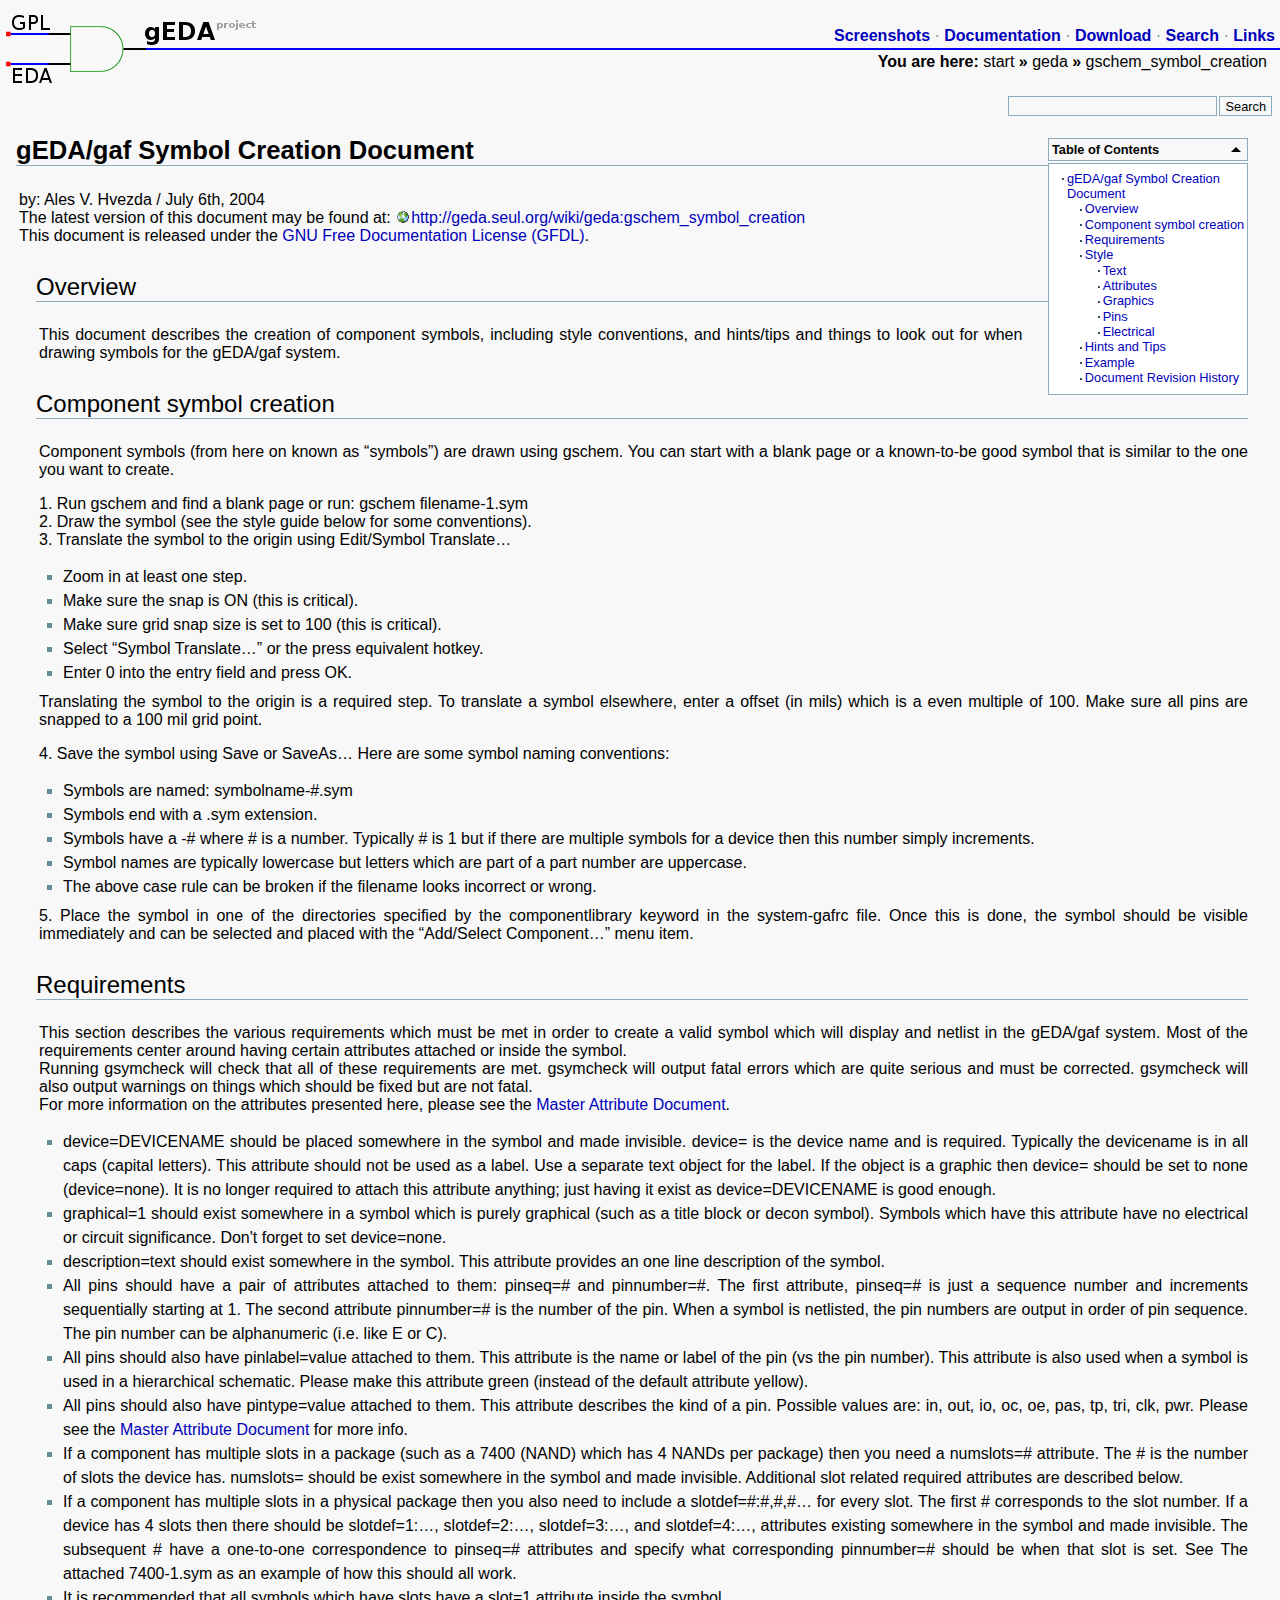
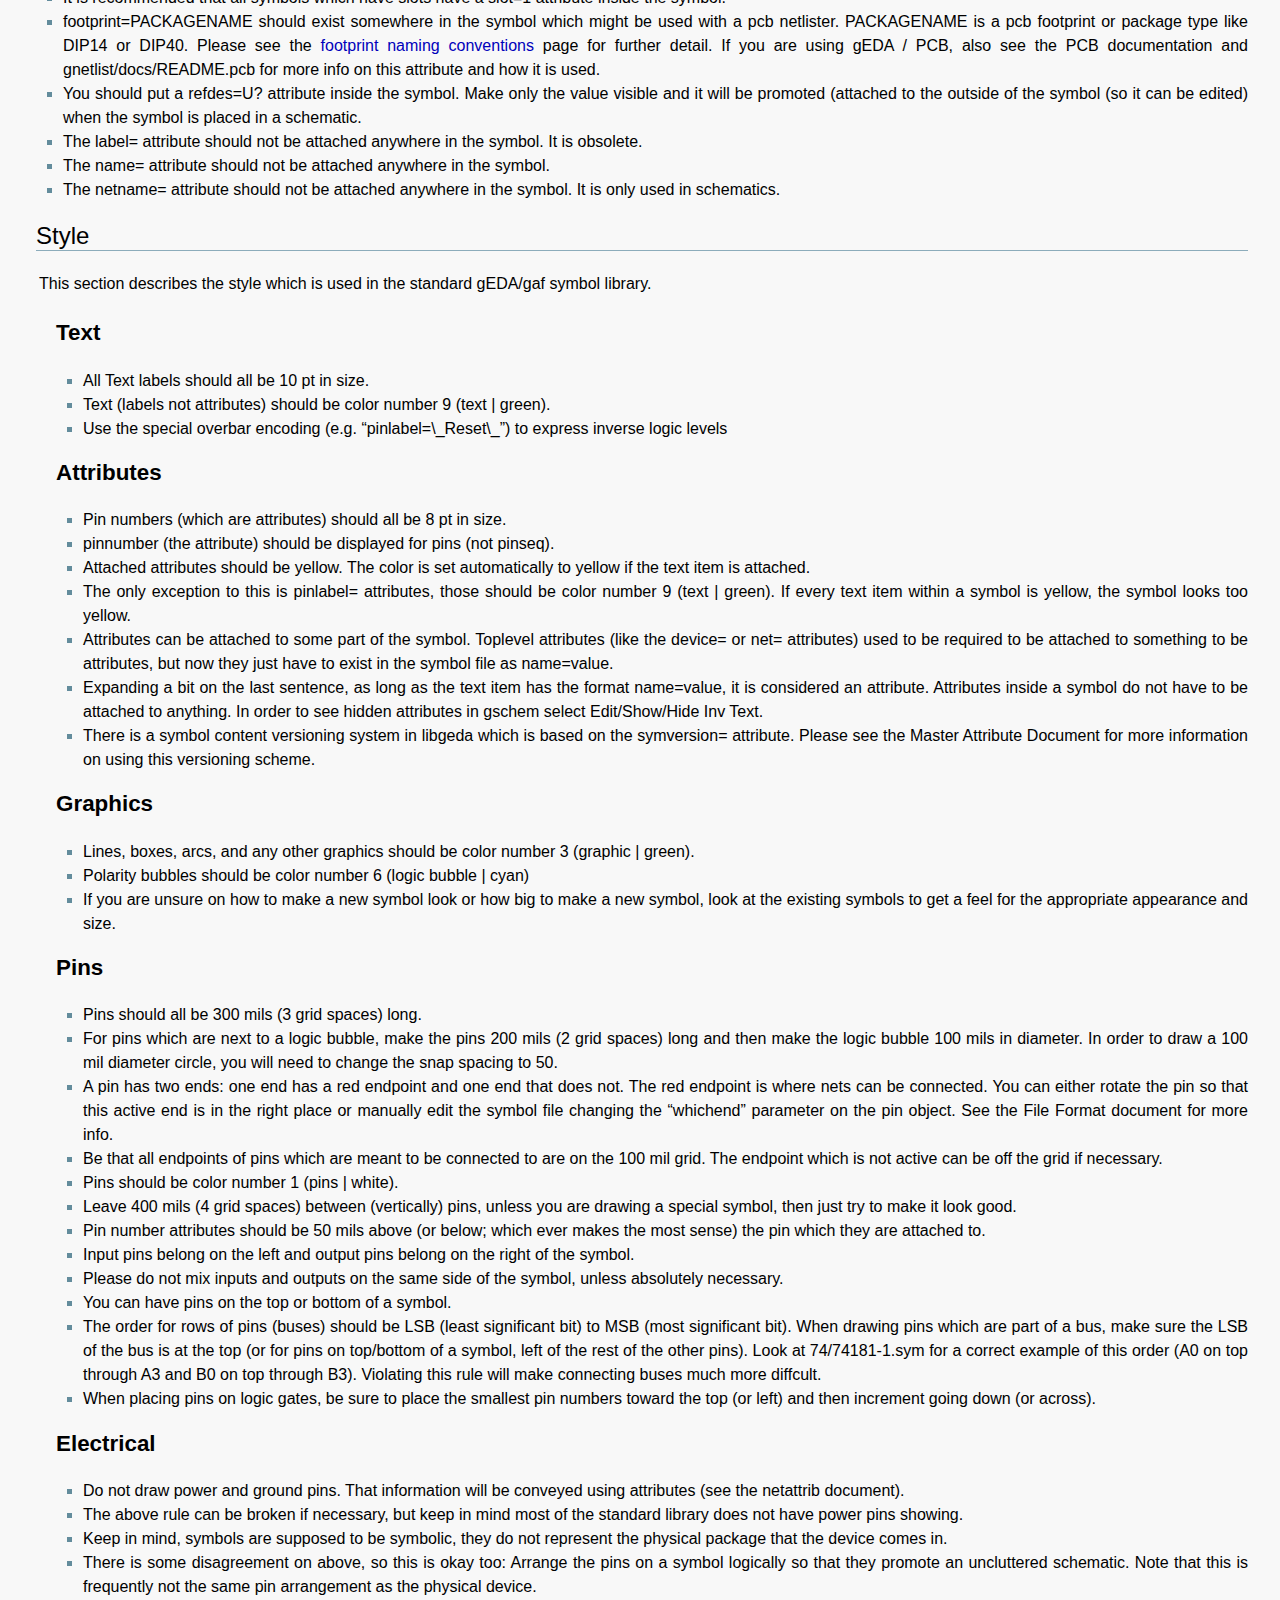
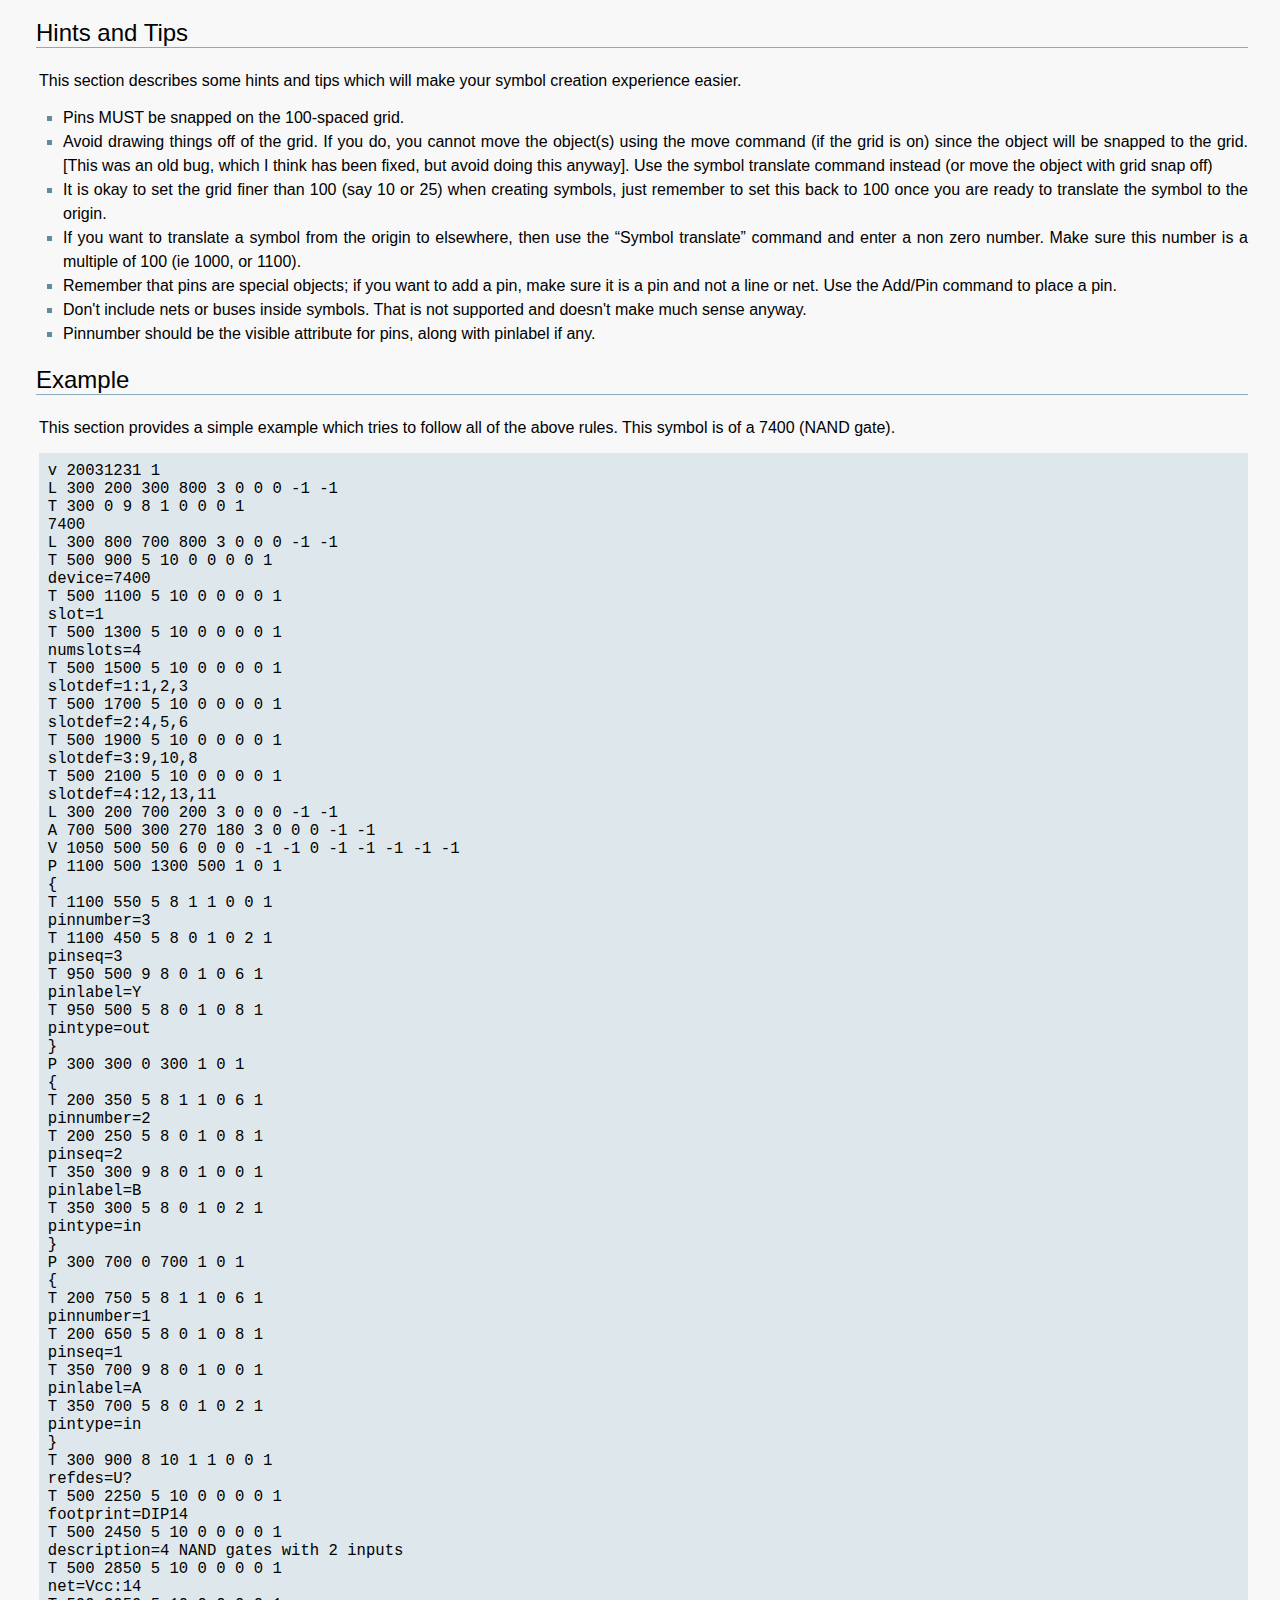
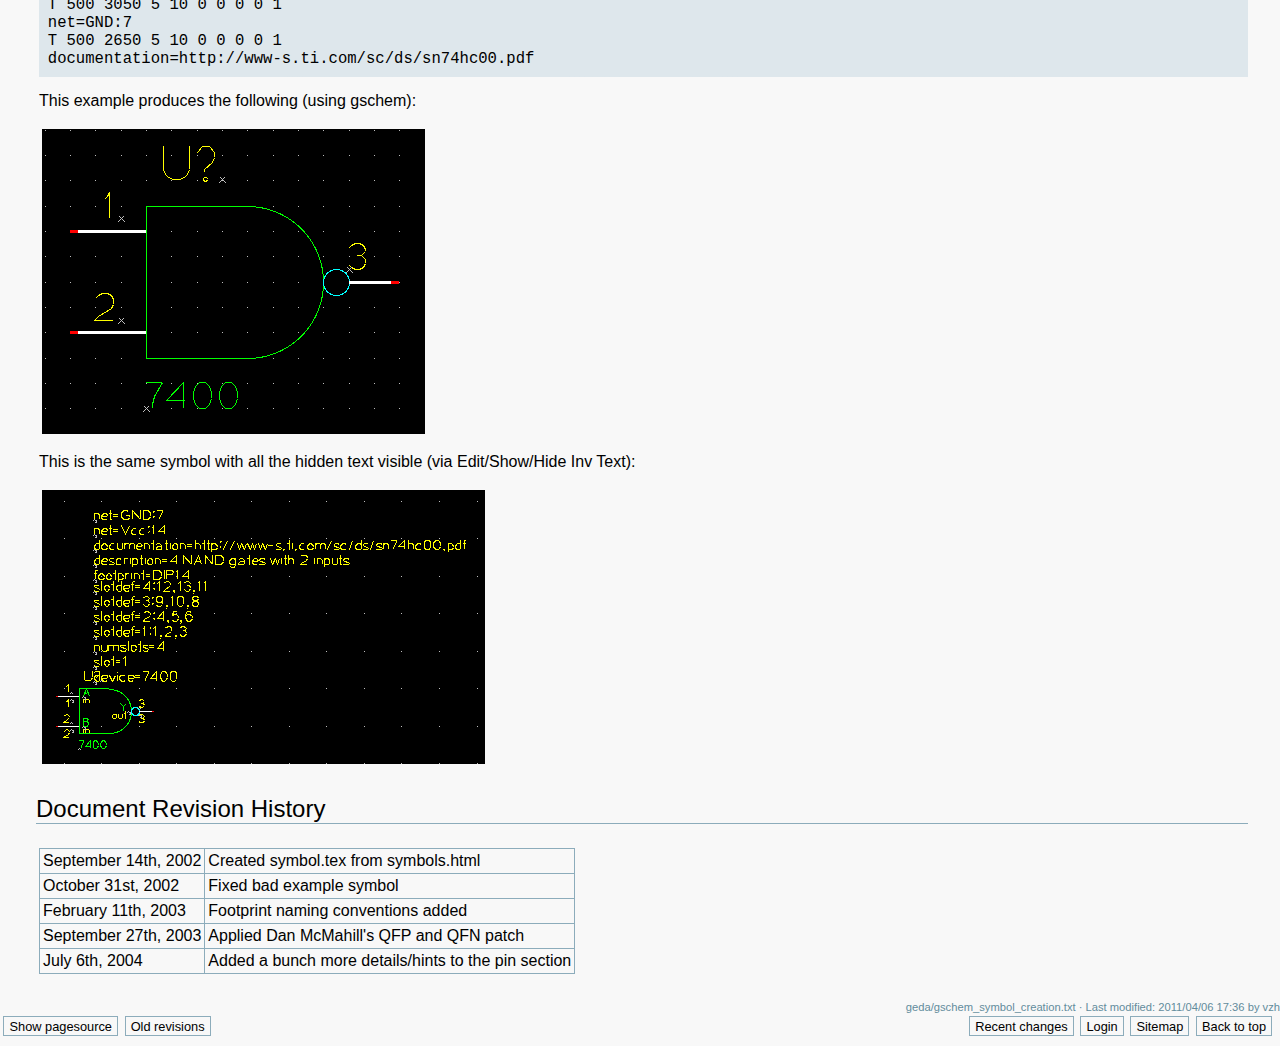
<file: scrapbook/data/20110518152915/index.html>
<!DOCTYPE HTML PUBLIC "-//W3C//DTD XHTML 1.0 Transitional//EN" "http://www.w3.org/TR/xhtml1/DTD/xhtml1-transitional.dtd">
<html lang="en" xmlns="http://www.w3.org/1999/xhtml" xml:lang="en" dir="ltr">
<head>
<meta http-equiv="Content-Type" content="text/html; charset=UTF-8">



  
  <title>
    geda:gschem_symbol_creation    [geda Wiki]
  </title>

  <meta name="generator" content="DokuWiki">
<meta name="robots" content="index,follow">
<meta name="date" content="2011-04-06T17:36:46-0400">
<meta name="keywords" content="geda,gschem_symbol_creation">
<link rel="search" type="application/opensearchdescription+xml" href="http://geda.seul.org/wiki/lib/exe/opensearch.php" title="geda Wiki">
<link rel="start" href="http://geda.seul.org/wiki/">
<link rel="contents" href="http://geda.seul.org/wiki/geda:gschem_symbol_creation?do=index" title="Sitemap">
<link rel="alternate" type="application/rss+xml" title="Recent Changes" href="http://geda.seul.org/wiki/feed.php">
<link rel="alternate" type="application/rss+xml" title="Current Namespace" href="http://geda.seul.org/wiki/feed.php?mode=list&amp;ns=geda">
<link rel="alternate" type="text/html" title="Plain HTML" href="http://geda.seul.org/wiki/_export/xhtml/geda:gschem_symbol_creation">
<link rel="alternate" type="text/plain" title="Wiki Markup" href="http://geda.seul.org/wiki/_export/raw/geda:gschem_symbol_creation">
<link rel="canonical" href="http://geda.seul.org/wiki/geda:gschem_symbol_creation">






  <link rel="shortcut icon" href="favicon.ico">

  
<link rel="stylesheet" type="text/css" href="index.css" media="all">
</head>
<body>
<div class="dokuwiki">
  
  <div class="stylehead">

    <div class="header">

<div class="nav">
<div class="navavoid"></div>

<ul>
<br>
<a href="http://geda.seul.org/wiki/geda:screenshots"><b>Screenshots</b></a> ·
<a href="http://geda.seul.org/wiki"><b>Documentation</b></a> ·
<a href="http://geda.seul.org/wiki/geda:download"><b>Download</b></a> ·
<a href="http://www.gpleda.org/search.html"><b>Search</b></a> ·
<a href="http://geda.seul.org/wiki/geda:links"><b>Links</b></a>
</ul>

<div class="navundertext">
<div class="navlogo">

<a href="http://www.gpleda.org/index.html">
<img src="navlogo.png" alt="gEDA logo" height="73" width="266">
</a>

</div>

<div class="navrule"></div>
<h3>
        <div class="breadcrumbs">
      <span class="bchead">You are here: </span><a href="http://geda.seul.org/wiki/start" title="start">start</a> » <a href="http://geda.seul.org/wiki/geda:start" title="geda:start">geda</a> » <a href="http://geda.seul.org/wiki/geda:gschem_symbol_creation" title="geda:gschem_symbol_creation">gschem_symbol_creation</a> 
    </div>
    </h3>
</div>

</div>

      <div class="clearer"></div>
    </div>

    

    <div class="bar" id="bar__right">



      <div class="bar-right" id="bar__topright">
        <form action="http://geda.seul.org/wiki/" accept-charset="utf-8" class="search" id="dw__search" method="get"><div class="no"><input name="do" value="search" type="hidden"><input value="" id="qsearch__in" accesskey="f" name="id" class="edit" title="[F]" type="text"><input value="Search" class="button" title="Search" type="submit"><div id="qsearch__out" class="ajax_qsearch JSpopup"></div></div></form>&nbsp;
      </div>

      <div class="bar-right" id="bar__topright">
      </div>

      <div class="clearer"></div>

    </div>

  </div>
  
  
  <div class="page">
    <!-- wikipage start -->
    <!-- TOC START -->
<div class="toc">
<div style="cursor: pointer;" class="tocheader toctoggle" id="toc__header"><span class="toc_close" style="cursor: pointer;" id="toc__toggle"><span>−</span></span>Table of Contents</div>
<div id="toc__inside">

<ul class="toc">
<li class="level1"><div class="li"><span class="li"><a href="#geda_gaf_symbol_creation_document" class="toc">gEDA/gaf Symbol Creation Document</a></span></div>
<ul class="toc">
<li class="level2"><div class="li"><span class="li"><a href="#overview" class="toc">Overview</a></span></div></li>
<li class="level2"><div class="li"><span class="li"><a href="#component_symbol_creation" class="toc">Component symbol creation</a></span></div></li>
<li class="level2"><div class="li"><span class="li"><a href="#requirements" class="toc">Requirements</a></span></div></li>
<li class="level2"><div class="li"><span class="li"><a href="#style" class="toc">Style</a></span></div>
<ul class="toc">
<li class="level3"><div class="li"><span class="li"><a href="#text" class="toc">Text</a></span></div></li>
<li class="level3"><div class="li"><span class="li"><a href="#attributes" class="toc">Attributes</a></span></div></li>
<li class="level3"><div class="li"><span class="li"><a href="#graphics" class="toc">Graphics</a></span></div></li>
<li class="level3"><div class="li"><span class="li"><a href="#pins" class="toc">Pins</a></span></div></li>
<li class="level3"><div class="li"><span class="li"><a href="#electrical" class="toc">Electrical</a></span></div></li>
</ul>
</li>
<li class="level2"><div class="li"><span class="li"><a href="#hints_and_tips" class="toc">Hints and Tips</a></span></div></li>
<li class="level2"><div class="li"><span class="li"><a href="#example" class="toc">Example</a></span></div></li>
<li class="level2"><div class="li"><span class="li"><a href="#document_revision_history" class="toc">Document Revision History</a></span></div></li></ul>
</li></ul>
</div>
</div>
<!-- TOC END -->

<h1 class="sectionedit1"><a name="geda_gaf_symbol_creation_document" id="geda_gaf_symbol_creation_document">gEDA/gaf Symbol Creation Document</a></h1>
<div class="level1">

<p>
by: Ales V. Hvezda / July 6th, 2004<br>

The latest version of this document may be found at: <a href="http://geda.seul.org/wiki/geda:gschem_symbol_creation" class="urlextern" title="http://geda.seul.org/wiki/geda:gschem_symbol_creation" rel="nofollow">http://geda.seul.org/wiki/geda:gschem_symbol_creation</a><br>

This document is released under the <a href="http://geda.seul.org/wiki/geda:gfdl" class="wikilink1" title="geda:gfdl">GNU Free Documentation License (GFDL)</a>.<br>

</p>

</div>

<h2 class="sectionedit2"><a name="overview" id="overview">Overview</a></h2>
<div class="level2">

<p>
This document describes the creation of component symbols, including style conventions, and hints/tips and things to look out for when drawing symbols for the gEDA/gaf system.
</p>

</div>

<h2 class="sectionedit3"><a name="component_symbol_creation" id="component_symbol_creation">Component symbol creation</a></h2>
<div class="level2">

<p>
Component symbols (from here on known as “symbols”) are drawn using gschem.  You can start with a blank page or a known-to-be good symbol that is similar to the one you want to create.
</p>

<p>
1. Run gschem and find a blank page or run: gschem filename-1.sym<br>

2. Draw the symbol (see the style guide below for some conventions).<br>

3. Translate the symbol to the origin using Edit/Symbol Translate…<br>

</p>
<ul>
<li class="level1"><div class="li"> Zoom in at least one step.</div>
</li>
<li class="level1"><div class="li"> Make sure the snap is ON (this is critical).</div>
</li>
<li class="level1"><div class="li"> Make sure grid snap size is set to 100 (this is critical).</div>
</li>
<li class="level1"><div class="li"> Select “Symbol Translate…” or the press equivalent hotkey.</div>
</li>
<li class="level1"><div class="li"> Enter 0 into the entry field and press OK.<br>
</div>
</li>
</ul>

<p>
Translating the symbol to the origin is a required step. To translate a symbol elsewhere, enter a offset (in mils) which is a even multiple of 100. Make sure all pins are snapped to a 100 mil grid point.
</p>

<p>
4. Save the symbol using Save or SaveAs… Here are some symbol naming
conventions:<br>

</p>
<ul>
<li class="level1"><div class="li"> Symbols are named: symbolname-#.sym</div>
</li>
<li class="level1"><div class="li"> Symbols end with a .sym extension.</div>
</li>
<li class="level1"><div class="li"> Symbols have a -# where # is a number. Typically # is 1 but if there are multiple symbols for a device then this number simply increments.</div>
</li>
<li class="level1"><div class="li"> Symbol names are typically lowercase but letters which are part of a part number are uppercase.</div>
</li>
<li class="level1"><div class="li"> The above case rule can be broken if the filename looks incorrect or wrong.</div>
</li>
</ul>

<p>

5. Place the symbol in one of the directories specified by the componentlibrary keyword in the system-gafrc file. Once this is done, the symbol should be visible immediately and can be selected and placed with the “Add/Select Component…” menu item.
</p>

</div>

<h2 class="sectionedit4"><a name="requirements" id="requirements">Requirements</a></h2>
<div class="level2">

<p>
This section describes the various requirements which must be met in order to
create a valid symbol which will display and netlist in the gEDA/gaf system.
Most of the requirements center around having certain attributes attached or
inside the symbol.<br>

Running gsymcheck will check that all of these requirements are met. gsymcheck
will output fatal errors which are quite serious and must be corrected. gsymcheck
will also output warnings on things which should be fixed but are not fatal.<br>

For more information on the attributes presented here, please see the <a href="http://geda.seul.org/wiki/geda:master_attributes_list" class="wikilink1" title="geda:master_attributes_list">Master
Attribute Document</a>.
</p>
<ul>
<li class="level1"><div class="li"> device=DEVICENAME should be placed somewhere in the symbol and made invisible. device= is the device name and is required. Typically the devicename is in all caps (capital letters). This attribute should not be used as a label. Use a separate text object for the label. If the object is a graphic then device= should be set to none (device=none). It is no longer required to attach this attribute anything; just having it exist as device=DEVICENAME is good enough.</div>
</li>
<li class="level1"><div class="li"> graphical=1 should exist somewhere in a symbol which is purely graphical (such as a title block or decon symbol). Symbols which have this attribute have no electrical or circuit significance. Don't forget to set device=none.</div>
</li>
<li class="level1"><div class="li"> description=text should exist somewhere in the symbol. This attribute provides an one line description of the symbol.</div>
</li>
<li class="level1"><div class="li"> All pins should have a pair of attributes attached to them: pinseq=# and pinnumber=#. The first attribute, pinseq=# is just a sequence number and increments sequentially starting at 1. The second attribute pinnumber=# is the number of the pin. When a symbol is netlisted, the pin numbers are output in order of pin sequence. The pin number can be alphanumeric (i.e. like E or C).</div>
</li>
<li class="level1"><div class="li"> All pins should also have pinlabel=value attached to them. This attribute is the name or label of the pin (vs the pin number). This attribute is also used when a symbol is used in a hierarchical schematic. Please make this attribute green (instead of the default attribute yellow).</div>
</li>
<li class="level1"><div class="li"> All pins should also have pintype=value attached to them. This attribute describes the kind of a pin. Possible values are: in, out, io, oc, oe, pas, tp, tri, clk, pwr. Please see the <a href="http://geda.seul.org/wiki/geda:master_attributes_list" class="wikilink1" title="geda:master_attributes_list">Master Attribute Document</a> for more info.</div>
</li>
<li class="level1"><div class="li"> If a component has multiple slots in a package (such as a 7400 (NAND) which has 4 NANDs per package) then you need a numslots=# attribute. The # is the number of slots the device has. numslots= should be exist somewhere in the symbol and made invisible. Additional slot related required attributes are described below.</div>
</li>
<li class="level1"><div class="li"> If a component has multiple slots in a physical package then you also need to include a slotdef=#:#,#,#… for every slot. The first # corresponds to the slot number. If a device has 4 slots then there should be slotdef=1:…, slotdef=2:…, slotdef=3:…, and slotdef=4:…, attributes existing somewhere in the symbol and made invisible. The subsequent # have a one-to-one correspondence to pinseq=# attributes and specify what corresponding pinnumber=# should be when that slot is set. See The attached 7400-1.sym as an example of how this should all work.</div>
</li>
<li class="level1"><div class="li"> It is recommended that all symbols which have slots have a slot=1 attribute inside the symbol.</div>
</li>
<li class="level1"><div class="li"> footprint=PACKAGENAME should exist somewhere in the symbol which might be used with a pcb netlister. PACKAGENAME is a pcb footprint or package type like DIP14 or DIP40. Please see the <a href="http://geda.seul.org/wiki/geda:pcb_footprint_naming_conventions" class="wikilink1" title="geda:pcb_footprint_naming_conventions"> footprint naming conventions</a> page for further detail. If you are using gEDA / PCB, also see the PCB documentation and gnetlist/docs/README.pcb for more info on this attribute and how it is used.</div>
</li>
<li class="level1"><div class="li"> You should put a refdes=U? attribute inside the symbol. Make only the value visible and it will be promoted (attached to the outside of the symbol (so it can be edited) when the symbol is placed in a schematic.</div>
</li>
<li class="level1"><div class="li"> The label= attribute should not be attached anywhere in the symbol. It is obsolete.</div>
</li>
<li class="level1"><div class="li"> The name= attribute should not be attached anywhere in the symbol.</div>
</li>
<li class="level1"><div class="li"> The netname= attribute should not be attached anywhere in the symbol. It is only used in schematics.</div>
</li>
</ul>

</div>

<h2 class="sectionedit5"><a name="style" id="style">Style</a></h2>
<div class="level2">

<p>
This section describes the style which is used in the standard gEDA/gaf symbol library.
</p>

</div>

<h3 class="sectionedit6"><a name="text" id="text">Text</a></h3>
<div class="level3">
<ul>
<li class="level1"><div class="li"> All Text labels should all be 10 pt in size.</div>
</li>
<li class="level1"><div class="li"> Text (labels not attributes) should be color number 9 (text | green).</div>
</li>
<li class="level1"><div class="li"> Use the special overbar encoding (e.g. “pinlabel=\_Reset\_”) to express inverse logic levels</div>
</li>
</ul>

</div>

<h3 class="sectionedit7"><a name="attributes" id="attributes">Attributes</a></h3>
<div class="level3">
<ul>
<li class="level1"><div class="li"> Pin numbers (which are attributes) should all be 8 pt in size.</div>
</li>
<li class="level1"><div class="li"> pinnumber (the attribute) should be displayed for pins (not pinseq).</div>
</li>
<li class="level1"><div class="li"> Attached attributes should be yellow. The color is set automatically to yellow if the text item is attached.</div>
</li>
<li class="level1"><div class="li"> The only exception to this is pinlabel= attributes, those should be color number 9 (text | green). If every text item within a symbol is yellow, the symbol looks too yellow.</div>
</li>
<li class="level1"><div class="li"> Attributes can be attached to some part of the symbol. Toplevel attributes (like the device= or net= attributes) used to be required to be attached to something to be attributes, but now they just have to exist in the symbol file as name=value.</div>
</li>
<li class="level1"><div class="li">  Expanding a bit on the last sentence, as long as the text item has the format name=value, it is considered an attribute. Attributes inside a symbol do not have to be attached to anything. In order to see hidden attributes in gschem select Edit/Show/Hide Inv Text.</div>
</li>
<li class="level1"><div class="li"> There is a symbol content versioning system in libgeda which is based on the symversion= attribute. Please see the Master Attribute Document for more information on using this versioning scheme.</div>
</li>
</ul>

</div>

<h3 class="sectionedit8"><a name="graphics" id="graphics">Graphics</a></h3>
<div class="level3">
<ul>
<li class="level1"><div class="li"> Lines, boxes, arcs, and any other graphics should be color number 3 (graphic | green).</div>
</li>
<li class="level1"><div class="li"> Polarity bubbles should be color number 6 (logic bubble | cyan)</div>
</li>
<li class="level1"><div class="li"> If you are unsure on how to make a new symbol look or how big to make a new symbol, look at the existing symbols to get a feel for the appropriate appearance and size.</div>
</li>
</ul>

</div>

<h3 class="sectionedit9"><a name="pins" id="pins">Pins</a></h3>
<div class="level3">
<ul>
<li class="level1"><div class="li"> Pins should all be 300 mils (3 grid spaces) long.</div>
</li>
<li class="level1"><div class="li"> For pins which are next to a logic bubble, make the pins 200 mils (2 grid spaces) long and then make the logic bubble 100 mils in diameter. In order to draw a 100 mil diameter circle, you will need to change the snap spacing to 50.</div>
</li>
<li class="level1"><div class="li"> A pin has two ends: one end has a red endpoint and one end that does not. The red endpoint is where nets can be connected. You can either rotate the pin so that this active end is in the right place or manually edit the symbol file changing the “whichend” parameter on the pin object. See the File Format document for more info.</div>
</li>
<li class="level1"><div class="li"> Be that all endpoints of pins which are meant to be connected to are on the 100 mil grid. The endpoint which is not active can be off the grid if necessary.</div>
</li>
<li class="level1"><div class="li"> Pins should be color number 1 (pins | white).</div>
</li>
<li class="level1"><div class="li"> Leave 400 mils (4 grid spaces) between (vertically) pins, unless you are drawing a special symbol, then just try to make it look good.</div>
</li>
<li class="level1"><div class="li"> Pin number attributes should be 50 mils above (or below; which ever makes the most sense) the pin which they are attached to.</div>
</li>
<li class="level1"><div class="li"> Input pins belong on the left and output pins belong on the right of the symbol.</div>
</li>
<li class="level1"><div class="li"> Please do not mix inputs and outputs on the same side of the symbol, unless absolutely necessary.</div>
</li>
<li class="level1"><div class="li"> You can have pins on the top or bottom of a symbol.</div>
</li>
<li class="level1"><div class="li"> The order for rows of pins (buses) should be LSB (least significant bit) to MSB (most significant bit). When drawing pins which are part of a bus, make sure the LSB of the bus is at the top (or for pins on top/bottom of a symbol, left of the rest of the other pins). Look at 74/74181-1.sym for a correct example of this order (A0 on top through A3 and B0 on top through B3). Violating this rule will make connecting buses much more diffcult.</div>
</li>
<li class="level1"><div class="li"> When placing pins on logic gates, be sure to place the smallest pin numbers toward the top (or left) and then increment going down (or across).</div>
</li>
</ul>

</div>

<h3 class="sectionedit10"><a name="electrical" id="electrical">Electrical</a></h3>
<div class="level3">
<ul>
<li class="level1"><div class="li"> Do not draw power and ground pins. That information will be conveyed using attributes (see the netattrib document).</div>
</li>
<li class="level1"><div class="li"> The above rule can be broken if necessary, but keep in mind most of the standard library does not have power pins showing.</div>
</li>
<li class="level1"><div class="li"> Keep in mind, symbols are supposed to be symbolic, they do not represent the physical package that the device comes in.</div>
</li>
<li class="level1"><div class="li"> There is some disagreement on above, so this is okay too: Arrange the pins on a symbol logically so that they promote an uncluttered schematic. Note that this is frequently not the same pin arrangement as the physical device.</div>
</li>
</ul>

</div>

<h2 class="sectionedit11"><a name="hints_and_tips" id="hints_and_tips">Hints and Tips</a></h2>
<div class="level2">

<p>
This section describes some hints and tips which will make your symbol creation
experience easier.<br>

</p>
<ul>
<li class="level1"><div class="li"> Pins MUST be snapped on the 100-spaced grid.</div>
</li>
<li class="level1"><div class="li"> Avoid drawing things off of the grid. If you do, you cannot move the object(s) using the move command (if the grid is on) since the object will be snapped to the grid. [This was an old bug, which I think has been fixed, but avoid doing this anyway]. Use the symbol translate command instead (or move the object with grid snap off)</div>
</li>
<li class="level1"><div class="li"> It is okay to set the grid finer than 100 (say 10 or 25) when creating symbols, just remember to set this back to 100 once you are ready to translate the symbol to the origin.</div>
</li>
<li class="level1"><div class="li"> If you want to translate a symbol from the origin to elsewhere, then use the “Symbol translate” command and enter a non zero number. Make sure this number is a multiple of 100 (ie 1000, or 1100).</div>
</li>
<li class="level1"><div class="li"> Remember that pins are special objects; if you want to add a pin, make sure it is a pin and not a line or net. Use the Add/Pin command to place a pin.</div>
</li>
<li class="level1"><div class="li"> Don't include nets or buses inside symbols. That is not supported and doesn't make much sense anyway.</div>
</li>
<li class="level1"><div class="li"> Pinnumber should be the visible attribute for pins, along with pinlabel if any.</div>
</li>
</ul>

</div>

<h2 class="sectionedit12"><a name="example" id="example">Example</a></h2>
<div class="level2">

<p>
This section provides a simple example which tries to follow all of the above rules. This symbol is of a 7400 (NAND gate).<br>

</p>

<p>
</p><pre class="xterm">v 20031231 1
L 300 200 300 800 3 0 0 0 -1 -1
T 300 0 9 8 1 0 0 0 1
7400
L 300 800 700 800 3 0 0 0 -1 -1
T 500 900 5 10 0 0 0 0 1
device=7400
T 500 1100 5 10 0 0 0 0 1
slot=1
T 500 1300 5 10 0 0 0 0 1
numslots=4
T 500 1500 5 10 0 0 0 0 1
slotdef=1:1,2,3
T 500 1700 5 10 0 0 0 0 1
slotdef=2:4,5,6
T 500 1900 5 10 0 0 0 0 1
slotdef=3:9,10,8
T 500 2100 5 10 0 0 0 0 1
slotdef=4:12,13,11
L 300 200 700 200 3 0 0 0 -1 -1
A 700 500 300 270 180 3 0 0 0 -1 -1
V 1050 500 50 6 0 0 0 -1 -1 0 -1 -1 -1 -1 -1
P 1100 500 1300 500 1 0 1
{
T 1100 550 5 8 1 1 0 0 1
pinnumber=3
T 1100 450 5 8 0 1 0 2 1
pinseq=3
T 950 500 9 8 0 1 0 6 1
pinlabel=Y
T 950 500 5 8 0 1 0 8 1
pintype=out
}
P 300 300 0 300 1 0 1
{
T 200 350 5 8 1 1 0 6 1
pinnumber=2
T 200 250 5 8 0 1 0 8 1
pinseq=2
T 350 300 9 8 0 1 0 0 1
pinlabel=B
T 350 300 5 8 0 1 0 2 1
pintype=in
}
P 300 700 0 700 1 0 1
{
T 200 750 5 8 1 1 0 6 1
pinnumber=1
T 200 650 5 8 0 1 0 8 1
pinseq=1
T 350 700 9 8 0 1 0 0 1
pinlabel=A
T 350 700 5 8 0 1 0 2 1
pintype=in
}
T 300 900 8 10 1 1 0 0 1
refdes=U?
T 500 2250 5 10 0 0 0 0 1
footprint=DIP14
T 500 2450 5 10 0 0 0 0 1
description=4 NAND gates with 2 inputs
T 500 2850 5 10 0 0 0 0 1
net=Vcc:14
T 500 3050 5 10 0 0 0 0 1
net=GND:7
T 500 2650 5 10 0 0 0 0 1
documentation=http://www-s.ti.com/sc/ds/sn74hc00.pdf
</pre>


<p>
This example produces the following (using gschem):
</p>

<p>
<a href="geda-symbol_7400-1_hidden.png" class="media" title="geda:symbol_7400-1_hidden.png"><img src="geda-symbol_7400-1_hidden_001.png" class="media" title=":geda:symbol_7400-1_hidden.png" alt=":geda:symbol_7400-1_hidden.png"></a>
</p>

<p>
This is the same symbol with all the hidden text visible (via Edit/Show/Hide Inv Text):
</p>

<p>
<a href="geda-symbol_7400-1.png" class="media" title="geda:symbol_7400-1.png"><img src="geda-symbol_7400-1_001.png" class="media" title=":geda:symbol_7400-1.png" alt=":geda:symbol_7400-1.png"></a>
</p>

</div>

<h2 class="sectionedit13"><a name="document_revision_history" id="document_revision_history">Document Revision History</a></h2>
<div class="level2">
<div class="table sectionedit14"><table class="inline">
	<tbody><tr class="row0">
		<td class="col0"> September 14th, 2002</td><td class="col1">Created symbol.tex from symbols.html </td>
	</tr>
	<tr class="row1">
		<td class="col0"> October 31st, 2002</td><td class="col1">Fixed bad example symbol </td>
	</tr>
	<tr class="row2">
		<td class="col0"> February 11th, 2003</td><td class="col1">Footprint naming conventions added </td>
	</tr>
	<tr class="row3">
		<td class="col0"> September 27th, 2003</td><td class="col1">Applied Dan McMahill's QFP and QFN patch </td>
	</tr>
	<tr class="row4">
		<td class="col0"> July 6th, 2004</td><td class="col1">Added a bunch more details/hints to the pin section </td>
	</tr>
</tbody></table></div>

</div>

    <!-- wikipage stop -->
  </div>

  <div class="clearer">&nbsp;</div>

  
  <div class="stylefoot">

    <div class="meta">
      <div class="user">
              </div>
      <div class="doc">
        geda/gschem_symbol_creation.txt · Last modified: 2011/04/06 17:36 by vzh      </div>
    </div>

   
    <div class="bar" id="bar__bottom">
      <div class="bar-left" id="bar__bottomleft">
        <form class="button btn_source" method="post" action="http://geda.seul.org/wiki/geda:gschem_symbol_creation"><div class="no"><input name="do" value="edit" type="hidden"><input name="rev" value="" type="hidden"><input value="Show pagesource" class="button" accesskey="v" title="Show pagesource [V]" type="submit"></div></form>        <form class="button btn_revs" method="get" action="http://geda.seul.org/wiki/geda:gschem_symbol_creation"><div class="no"><input name="do" value="revisions" type="hidden"><input value="Old revisions" class="button" accesskey="o" title="Old revisions [O]" type="submit"></div></form>      </div>
      <div class="bar-right" id="bar__bottomright">
                                <form class="button btn_recent" method="get" action="http://geda.seul.org/wiki/geda:gschem_symbol_creation"><div class="no"><input name="do" value="recent" type="hidden"><input value="Recent changes" class="button" accesskey="r" title="Recent changes [R]" type="submit"></div></form>        <form class="button btn_login" method="get" action="http://geda.seul.org/wiki/geda:gschem_symbol_creation"><div class="no"><input name="do" value="login" type="hidden"><input name="sectok" value="2b7da1b99a2ec8b0c9d2b4a57f219541" type="hidden"><input value="Login" class="button" title="Login" type="submit"></div></form>        <form class="button btn_index" method="get" action="http://geda.seul.org/wiki/geda:gschem_symbol_creation"><div class="no"><input name="do" value="index" type="hidden"><input value="Sitemap" class="button" accesskey="x" title="Sitemap [X]" type="submit"></div></form>        <a class="nolink" href="#dokuwiki__top"><input class="button" value="Back to top" onclick="window.scrollTo(0, 0)" title="Back to top" type="button"></a>&nbsp;
      </div>
      <div class="clearer"></div>
    </div>

  </div>

</div>

<div class="footerinc">



</div>

<div class="no"><img src="indexer.php" alt="" height="1" width="1"></div>
</body>
</html>
</file>
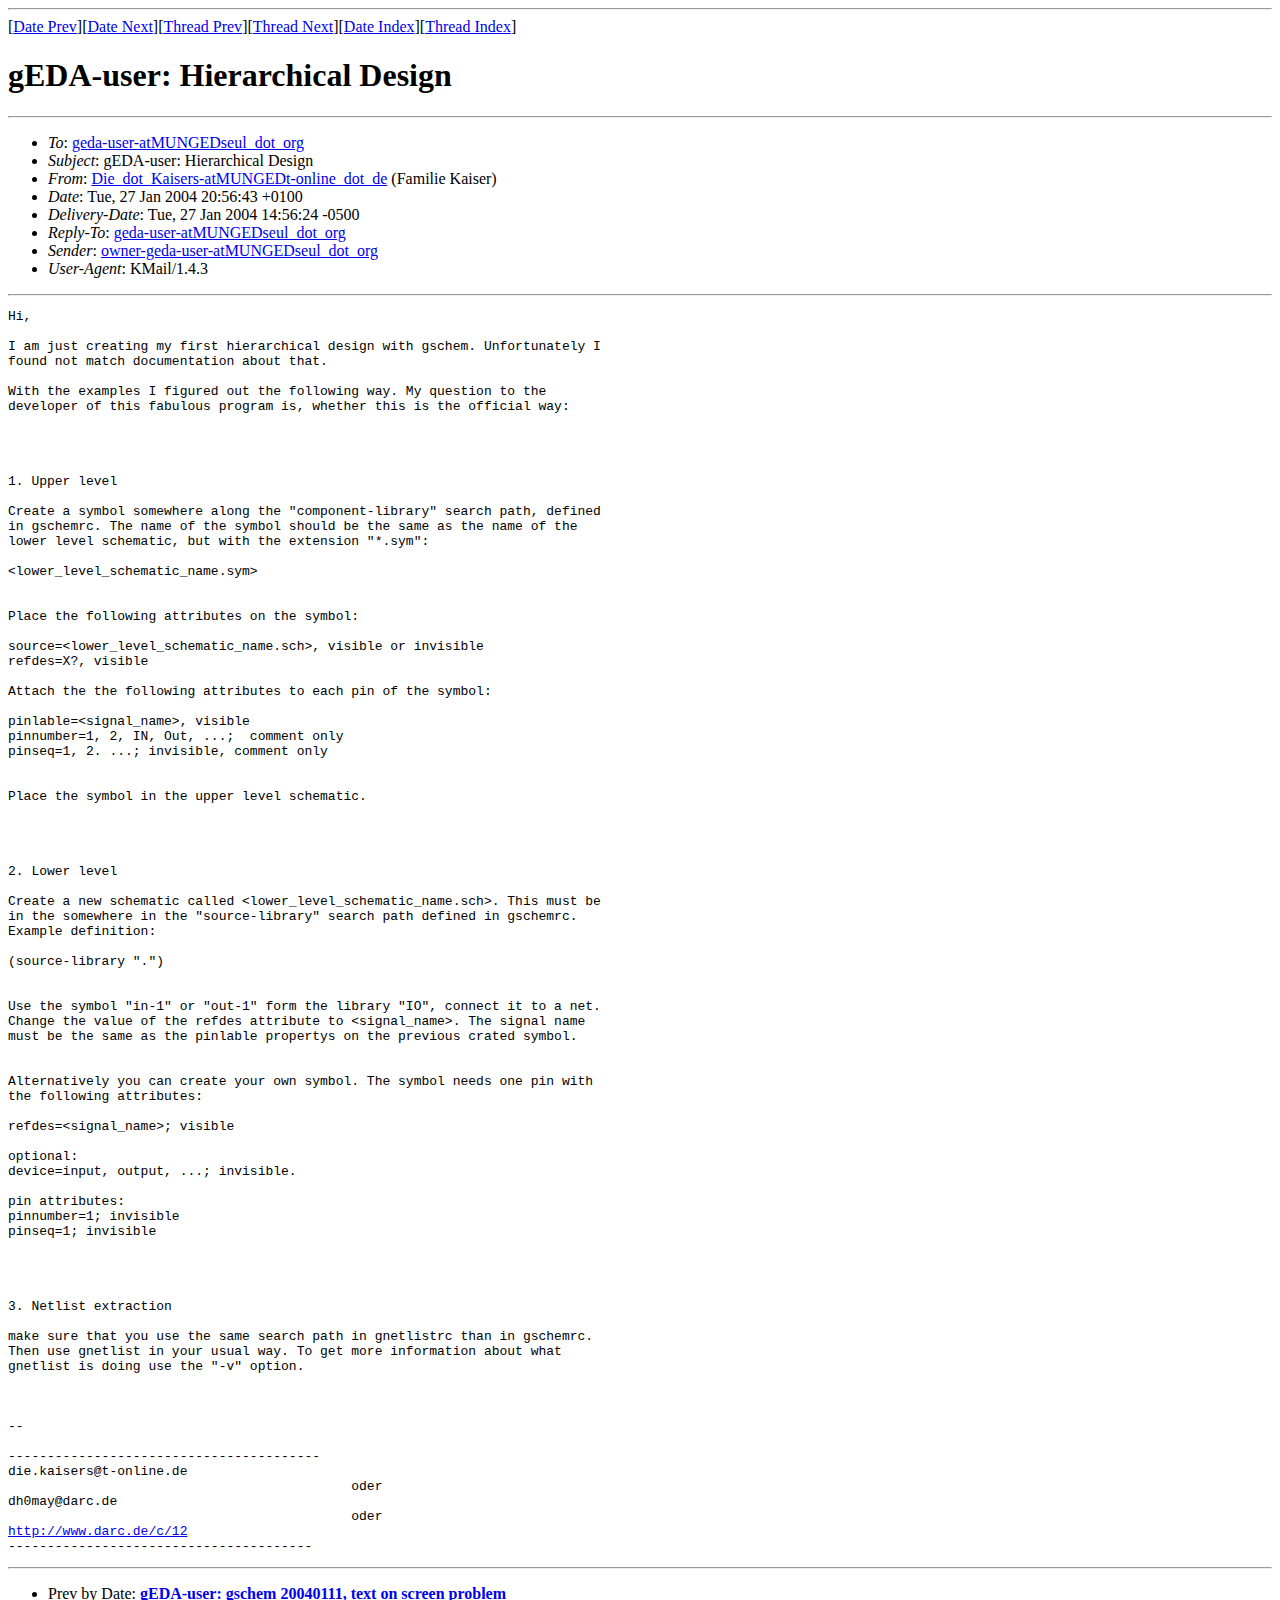
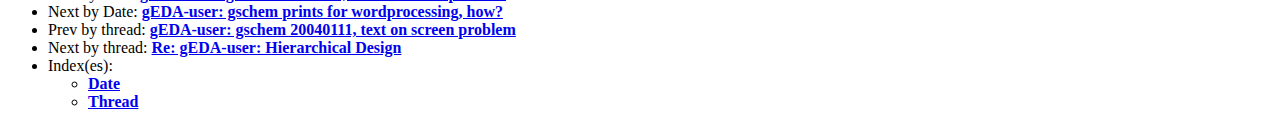
<file: scrapbook/data/20110520193555/index.html>
<!DOCTYPE HTML PUBLIC "-//W3C//DTD HTML//EN">
<html>
<head>
<meta http-equiv="Content-Type" content="text/html; charset=UTF-8">
<!-- MHonArc v2.4.4 -->
<!--X-Subject: gEDA&#45;user: Hierarchical Design -->
<!--X-From-R13: Rvr.YnvfrefNg&#45;bayvar.qr (Tnzvyvr Ynvfre) -->
<!--X-Date: Tue, 27 Jan 2004 14:56:24 &#45;0500 (EST) -->
<!--X-Message-Id: 200401272056.43334.die.kaisers@t&#45;online.de -->
<!--X-Content-Type: text/plain -->
<!--X-Head-End-->



<title>gEDA-user: Hierarchical Design</title>
</head>
<body>
<!--X-Body-Begin-->
<!--X-User-Header-->
<!--X-User-Header-End-->
<!--X-TopPNI-->
<hr>
[<a href="http://ftp.sunet.se/geda/mailinglist/geda-user14/msg00003.html">Date Prev</a>][<a href="http://ftp.sunet.se/geda/mailinglist/geda-user14/msg00005.html">Date Next</a>][<a href="http://ftp.sunet.se/geda/mailinglist/geda-user14/msg00003.html">Thread Prev</a>][<a href="http://ftp.sunet.se/geda/mailinglist/geda-user14/msg00012.html">Thread Next</a>][<a href="http://ftp.sunet.se/geda/mailinglist/geda-user14/maillist.html#00004">Date Index</a>][<a href="http://ftp.sunet.se/geda/mailinglist/geda-user14/threads.html#00004">Thread Index</a>]
<!--X-TopPNI-End-->
<!--X-MsgBody-->
<!--X-Subject-Header-Begin-->
<h1>gEDA-user: Hierarchical Design</h1>
<hr>
<!--X-Subject-Header-End-->
<!--X-Head-of-Message-->
<ul>
<li><em>To</em>: <a href="mailto:geda-user@DOMAIN.HIDDEN">geda-user-atMUNGEDseul_dot_org</a></li>
<li><em>Subject</em>: gEDA-user: Hierarchical Design</li>
<li><em>From</em>: <a href="mailto:Die.Kaisers@DOMAIN.HIDDEN">Die_dot_Kaisers-atMUNGEDt-online_dot_de</a> (Familie Kaiser)</li>
<li><em>Date</em>: Tue, 27 Jan 2004 20:56:43 +0100</li>
<li><em>Delivery-Date</em>: Tue, 27 Jan 2004 14:56:24 -0500</li>
<li><em>Reply-To</em>: <a href="mailto:geda-user@DOMAIN.HIDDEN">geda-user-atMUNGEDseul_dot_org</a></li>
<li><em>Sender</em>: <a href="mailto:owner-geda-user@DOMAIN.HIDDEN">owner-geda-user-atMUNGEDseul_dot_org</a></li>
<li><em>User-Agent</em>: KMail/1.4.3</li>
</ul>
<!--X-Head-of-Message-End-->
<!--X-Head-Body-Sep-Begin-->
<hr>
<!--X-Head-Body-Sep-End-->
<!--X-Body-of-Message-->
<pre>
Hi,

I am just creating my first hierarchical design with gschem. Unfortunately I 
found not match documentation about that.

With the examples I figured out the following way. My question to the 
developer of this fabulous program is, whether this is the official way:




1. Upper level

Create a symbol somewhere along the "component-library" search path, defined 
in gschemrc. The name of the symbol should be the same as the name of the 
lower level schematic, but with the extension "*.sym":

&lt;lower_level_schematic_name.sym&gt;


Place the following attributes on the symbol:

source=&lt;lower_level_schematic_name.sch&gt;, visible or invisible
refdes=X?, visible

Attach the the following attributes to each pin of the symbol:

pinlable=&lt;signal_name&gt;, visible
pinnumber=1, 2, IN, Out, ...;  comment only
pinseq=1, 2. ...; invisible, comment only


Place the symbol in the upper level schematic.




2. Lower level

Create a new schematic called &lt;lower_level_schematic_name.sch&gt;. This must be 
in the somewhere in the "source-library" search path defined in gschemrc. 
Example definition:

(source-library ".")


Use the symbol "in-1" or "out-1" form the library "IO", connect it to a net.
Change the value of the refdes attribute to &lt;signal_name&gt;. The signal name 
must be the same as the pinlable propertys on the previous crated symbol.


Alternatively you can create your own symbol. The symbol needs one pin with 
the following attributes:

refdes=&lt;signal_name&gt;; visible

optional:
device=input, output, ...; invisible.

pin attributes:
pinnumber=1; invisible
pinseq=1; invisible




3. Netlist extraction

make sure that you use the same search path in gnetlistrc than in gschemrc. 
Then use gnetlist in your usual way. To get more information about what 
gnetlist is doing use the "-v" option.



-- 

----------------------------------------
die.kaisers@t-online.de
                                            oder
dh0may@darc.de
                                            oder
<a href="http://www.darc.de/c/12">http://www.darc.de/c/12</a>
---------------------------------------
</pre>

<!--X-Body-of-Message-End-->
<!--X-MsgBody-End-->
<!--X-Follow-Ups-->
<hr>
<!--X-Follow-Ups-End-->
<!--X-References-->
<!--X-References-End-->
<!--X-BotPNI-->
<ul>
<li>Prev by Date:
<strong><a href="http://ftp.sunet.se/geda/mailinglist/geda-user14/msg00003.html">gEDA-user: gschem 20040111, text on screen problem</a></strong>
</li>
<li>Next by Date:
<strong><a href="http://ftp.sunet.se/geda/mailinglist/geda-user14/msg00005.html">gEDA-user: gschem prints for wordprocessing, how?</a></strong>
</li>
<li>Prev by thread:
<strong><a href="http://ftp.sunet.se/geda/mailinglist/geda-user14/msg00003.html">gEDA-user: gschem 20040111, text on screen problem</a></strong>
</li>
<li>Next by thread:
<strong><a href="http://ftp.sunet.se/geda/mailinglist/geda-user14/msg00012.html">Re: gEDA-user: Hierarchical Design</a></strong>
</li>
<li>Index(es):
<ul>
<li><a href="http://ftp.sunet.se/geda/mailinglist/geda-user14/maillist.html#00004"><strong>Date</strong></a></li>
<li><a href="http://ftp.sunet.se/geda/mailinglist/geda-user14/threads.html#00004"><strong>Thread</strong></a></li>
</ul>
</li>
</ul>

<!--X-BotPNI-End-->
<!--X-User-Footer-->
<!--X-User-Footer-End-->
</body>
</html>
</file>
<file: scrapbook/data/20110518152915/index.css>
/* ::::: http://geda.seul.org/wiki/lib/exe/css.php?t=geda&tseed=1293419722 ::::: */

div.clearer { clear: both; line-height: 0pt; height: 0pt; overflow: hidden; }
div.no { display: inline; margin: 0pt; padding: 0pt; }
div.dokuwiki pre.xterm { font-family: monospace; white-space: pre; padding: 0.5em; border: 1px dashed rgb(222, 231, 236); color: Black; background-color: rgb(222, 231, 236); overflow: auto; }
div.dokuwiki .header {  }
div.dokuwiki .nav { width: 100%; }
div.dokuwiki .navavoid { width: 1px; height: 5px; }
div.dokuwiki .nav ul { position: relative; top: 2px; right: 5px; width: 100%; font-size: 100%; z-index: 10; padding: 0px; margin: 0px; text-align: right; line-height: 1.2; }
div.dokuwiki .navundertext { position: relative; top: -30px; height: 50px; width: 100%; }
div.dokuwiki .navlogo { position: absolute; width: 266px; height: 73px; padding: 0px; border: 0px none; margin: 0px; z-index: 1; }
div.dokuwiki .navrule { position: absolute; left: 0px; width: 100%; height: 2px; top: 35px; padding: 0px; margin: 0px; border-top: 2px solid rgb(0, 0, 255); z-index: 0; }
div.dokuwiki .nav h3 { position: absolute; top: 40px; width: 100%; right: 5px; font-size: 100%; z-index: 10; padding: 0px; margin: 0px; text-align: right; }
div.dokuwiki .nav img { border: medium none; }
div.dokuwiki .nav a { text-decoration: none; font-weight: normal; color: rgb(0, 0, 187); }
div.dokuwiki .nav a:visited { color: rgb(85, 26, 139); }
div.dokuwiki .nav a:active { color: rgb(255, 0, 0); }
div.dokuwiki .nav a:hover { color: rgb(255, 0, 0); }
div.dokuwiki .bar { background: none repeat scroll 0% 0% rgb(248, 248, 248); padding: 0.1em 0.15em; clear: both; }
div.dokuwiki .bar-left { float: left; }
div.dokuwiki .bar-right { float: right; text-align: right; }
div.dokuwiki #bar__bottom { margin-bottom: 3px; }
div.dokuwiki div.meta { clear: both; margin-top: 1em; color: rgb(99, 140, 156); font-size: 70%; }
div.dokuwiki div.meta div.user { float: left; }
div.dokuwiki div.meta div.doc { text-align: right; }
* { padding: 0pt; margin: 0pt; }
body { font-family: sans-serif; background-color: rgb(248, 248, 248); color: rgb(0, 0, 0); }
div.dokuwiki div.page { margin: 4px 2em 0pt 1em; text-align: justify; }
div.dokuwiki table { font-size: 100%; }
div.dokuwiki tr, div.dokuwiki td, div.dokuwiki th {  }
div.dokuwiki img { border: 0pt none; }
div.dokuwiki p, div.dokuwiki blockquote, div.dokuwiki table, div.dokuwiki pre { margin: 0pt 0pt 1em; }
div.dokuwiki form { border: medium none; display: inline; }
div.dokuwiki input.edit, div.dokuwiki select.edit { font-size: 100%; border: 1px solid rgb(140, 172, 187); color: rgb(0, 0, 0); background-color: rgb(248, 248, 248); vertical-align: middle; margin: 1px; display: inline; }
html > body div.dokuwiki input.edit, html > body div.dokuwiki select.edit {  }
div.dokuwiki input.button, div.dokuwiki button.button { border: 1px solid rgb(140, 172, 187); color: rgb(0, 0, 0); background-color: rgb(248, 248, 248); vertical-align: middle; text-decoration: none; font-size: 80%; cursor: pointer; margin: 1px; padding: 0.125em 0.4em; }
html > body div.dokuwiki input.button, html > body div.dokuwiki button.button {  }
div.dokuwiki a:link, div.dokuwiki a:visited { color: rgb(0, 0, 187); text-decoration: none; }
div.dokuwiki a:hover, div.dokuwiki a:active { color: rgb(0, 0, 0); text-decoration: underline; }
div.dokuwiki h1 a, div.dokuwiki h2 a, div.dokuwiki h3 a, div.dokuwiki h4 a, div.dokuwiki h5 a, div.dokuwiki a.nolink { color: rgb(0, 0, 0) ! important; text-decoration: none ! important; }
div.dokuwiki a.urlextern { background: url('link_icon.gif') no-repeat scroll 0px 1px transparent; padding: 1px 0px 1px 16px; }
div.dokuwiki a.media {  }
div.dokuwiki a.urlextern:link, div.dokuwiki a.windows:link, div.dokuwiki a.interwiki:link { color: rgb(0, 0, 187); }
div.dokuwiki a.urlextern:visited, div.dokuwiki a.windows:visited, div.dokuwiki a.interwiki:visited { color: purple; }
div.dokuwiki a.urlextern:hover, div.dokuwiki a.urlextern:active, div.dokuwiki a.windows:hover, div.dokuwiki a.windows:active, div.dokuwiki a.interwiki:hover, div.dokuwiki a.interwiki:active { color: rgb(0, 0, 0); }
div.dokuwiki a.wikilink1 { color: rgb(0, 0, 187) ! important; }
div.dokuwiki div.breadcrumbs { font-size: 100%; padding: 0pt 8px 0px 4px; }
div.dokuwiki img.media { margin: 3px; }
div.dokuwiki h1, div.dokuwiki h2, div.dokuwiki h3, div.dokuwiki h4, div.dokuwiki h5 { color: rgb(0, 0, 0); background-color: inherit; font-size: 100%; font-weight: normal; margin: 0pt 0pt 1em; padding: 0.5em 0pt 0pt; border-bottom: 1px solid rgb(140, 172, 187); clear: left; }
div.dokuwiki h1 { font-size: 160%; margin-left: 0px; font-weight: bold; }
div.dokuwiki h2 { font-size: 150%; margin-left: 20px; }
div.dokuwiki h3 { font-size: 140%; margin-left: 40px; border-bottom: medium none; font-weight: bold; }
div.dokuwiki div.level1 { margin-left: 3px; }
div.dokuwiki div.level2 { margin-left: 23px; }
div.dokuwiki div.level3 { margin-left: 43px; }
div.dokuwiki ul { line-height: 1.5em; list-style-type: square; list-style-image: none; margin: 0pt 0pt 0.5em 1.5em; color: rgb(99, 140, 156); }
div.dokuwiki .li { color: rgb(0, 0, 0); font-weight: normal; }
div.dokuwiki pre { font-size: 120%; padding: 0.5em; border: 1px dashed rgb(140, 172, 187); color: rgb(0, 0, 0); overflow: auto; }
div.dokuwiki table.inline { background-color: rgb(248, 248, 248); border-spacing: 0px; border-collapse: collapse; }
div.dokuwiki table.inline td { padding: 3px; border: 1px solid rgb(140, 172, 187); }
div.dokuwiki div.toc { margin: 1.2em 0pt 0pt 2em; float: right; width: 200px; font-size: 80%; clear: both; }
div.dokuwiki div.tocheader { border: 1px solid rgb(140, 172, 187); background-color: rgb(248, 248, 248); text-align: left; font-weight: bold; padding: 3px; margin-bottom: 2px; }
div.dokuwiki span.toc_open, div.dokuwiki span.toc_close { border: 0.4em solid rgb(248, 248, 248); float: right; display: block; margin: 0.4em 3px 0pt 0pt; }
div.dokuwiki span.toc_open span, div.dokuwiki span.toc_close span { display: none; }
div.dokuwiki span.toc_close { margin-top: 0pt; border-bottom: 0.4em solid rgb(0, 0, 0); }
div.dokuwiki #toc__inside { border: 1px solid rgb(140, 172, 187); background-color: rgb(255, 255, 255); text-align: left; padding: 0.5em 0pt 0.7em; }
div.dokuwiki ul.toc { list-style-type: none; list-style-image: none; line-height: 1.2em; padding-left: 1em; margin: 0pt; }
div.dokuwiki ul.toc li { background: url('tocdot2.gif') no-repeat scroll 0pt 0.6em transparent; padding-left: 0.4em; }
div.dokuwiki a.toc:link, div.dokuwiki a.toc:visited { color: rgb(0, 0, 187); }
div.dokuwiki a.toc:hover, div.dokuwiki a.toc:active { color: rgb(0, 0, 0); }
div.footerinc { text-align: center; }
div.dokuwiki div.ajax_qsearch { position: absolute; right: 237px; width: 200px; opacity: 0.9; display: none; font-size: 80%; line-height: 1.2em; border: 1px solid rgb(140, 172, 187); background-color: rgb(247, 249, 250); text-align: left; padding: 4px; }
/* ::::: http://geda.seul.org/wiki/lib/exe/css.php?s=all&t=geda&tseed=1293419722 ::::: */
</file>
